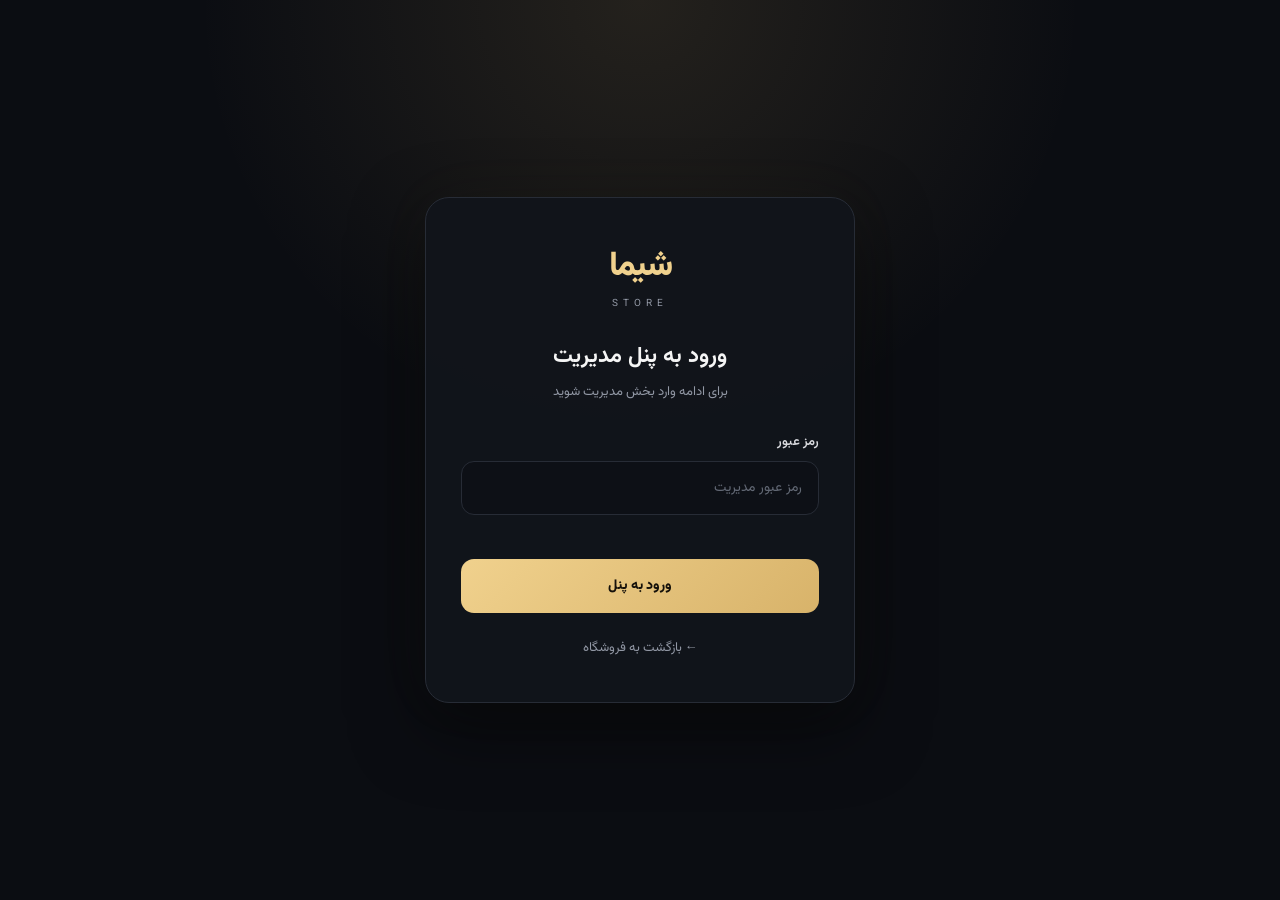
<file: admin-panel.html>
<!DOCTYPE html>
<html lang="fa" dir="rtl">

<head>
    <meta charset="UTF-8">
    <meta name="viewport" content="width=device-width, initial-scale=1.0">

    <title>پنل مدیریت | شیما استور</title>

    <link rel="preconnect" href="https://fonts.googleapis.com">
    <link rel="preconnect" href="https://fonts.gstatic.com" crossorigin>

    <link
        href="https://fonts.googleapis.com/css2?family=Vazirmatn:wght@300;400;500;600;700;800;900&display=swap"
        rel="stylesheet"
    >

    <style>

        * {
            margin: 0;
            padding: 0;
            box-sizing: border-box;
        }

        :root {
            --bg: #0b1020;
            --panel: #11182b;
            --panel2: #151e34;
            --border: rgba(255,255,255,.08);
            --text: #f5f7fb;
            --muted: #8d97aa;
            --gold: #d7ad62;
            --gold-light: #f0cf8b;
            --danger: #ef5b68;
            --success: #43c98a;
        }

        html {
            scroll-behavior: smooth;
        }

        body {
            font-family: "Vazirmatn", sans-serif;
            direction: rtl;
            background:
                radial-gradient(
                    circle at 80% 0%,
                    rgba(215,173,98,.09),
                    transparent 28%
                ),
                radial-gradient(
                    circle at 0% 70%,
                    rgba(82,103,180,.08),
                    transparent 25%
                ),
                var(--bg);
            color: var(--text);
            min-height: 100vh;
        }

        button,
        input,
        select,
        textarea {
            font-family: inherit;
        }

        button {
            cursor: pointer;
        }

        /* =========================
           LOGIN
        ========================= */

        .login-page {
            min-height: 100vh;
            display: flex;
            align-items: center;
            justify-content: center;
            padding: 20px;
        }

        .login-box {
            width: min(430px, 100%);
            padding: 35px;
            background: rgba(17,24,43,.94);
            border: 1px solid var(--border);
            border-radius: 26px;
            box-shadow: 0 30px 90px rgba(0,0,0,.45);
        }

        .login-logo {
            width: 70px;
            height: 70px;
            margin: 0 auto 18px;

            display: flex;
            align-items: center;
            justify-content: center;

            border-radius: 21px;

            background:
                linear-gradient(
                    135deg,
                    var(--gold-light),
                    var(--gold)
                );

            color: #17120a;
            font-size: 32px;
            font-weight: 900;

            box-shadow:
                0 15px 35px rgba(215,173,98,.18);
        }

        .login-box h1 {
            text-align: center;
            font-size: 24px;
            font-weight: 800;
            margin-bottom: 7px;
        }

        .login-box > p {
            text-align: center;
            color: var(--muted);
            font-size: 13px;
            margin-bottom: 28px;
        }

        /* =========================
           CONTAINER
        ========================= */

        .admin-container {
            width: min(1250px, calc(100% - 32px));
            margin: auto;
            padding: 35px 0 60px;
        }

        /* =========================
           HEADER
        ========================= */

        .admin-header {
            display: flex;
            align-items: center;
            justify-content: space-between;
            gap: 20px;
            margin-bottom: 30px;
        }

        .admin-brand {
            display: flex;
            align-items: center;
            gap: 13px;
        }

        .admin-logo {
            width: 52px;
            height: 52px;

            display: flex;
            align-items: center;
            justify-content: center;

            border-radius: 16px;

            background:linear-gradient(
                    135deg,
                    var(--gold-light),
                    var(--gold)
                );

            color: #17120a;
            font-size: 25px;
            font-weight: 900;

            box-shadow:
                0 10px 30px rgba(215,173,98,.18);
        }

        .admin-brand h1 {
            font-size: 20px;
            font-weight: 800;
        }

        .admin-brand span {
            display: block;
            color: var(--muted);
            font-size: 12px;
            margin-top: 2px;
        }

        .back-store {
            text-decoration: none;
            color: var(--text);

            border: 1px solid var(--border);
            background: rgba(255,255,255,.04);

            padding: 11px 17px;
            border-radius: 12px;

            transition: .25s;
        }

        .back-store:hover {
            border-color: rgba(215,173,98,.45);
            color: var(--gold-light);
            transform: translateY(-2px);
        }

        /* =========================
           DASHBOARD
        ========================= */

        .dashboard-grid {
            display: grid;
            grid-template-columns: repeat(4, 1fr);
            gap: 16px;
            margin-bottom: 25px;
        }

        .dashboard-card {
            background:
                linear-gradient(
                    145deg,
                    rgba(255,255,255,.055),
                    rgba(255,255,255,.025)
                );

            border: 1px solid var(--border);
            border-radius: 20px;

            padding: 22px;

            box-shadow:
                0 20px 60px rgba(0,0,0,.2);

            transition: .25s;
        }

        .dashboard-card:hover {
            transform: translateY(-3px);
            border-color: rgba(215,173,98,.25);
        }

        .dashboard-card .icon {
            width: 43px;
            height: 43px;

            display: flex;
            align-items: center;
            justify-content: center;

            border-radius: 13px;

            background: rgba(215,173,98,.1);
            color: var(--gold-light);

            font-size: 20px;
            margin-bottom: 15px;
        }

        .dashboard-card strong {
            display: block;
            font-size: 25px;
            font-weight: 800;
        }

        .dashboard-card span {
            color: var(--muted);
            font-size: 13px;
        }

        /* =========================
           PANELS
        ========================= */

        .admin-panel {
            background: rgba(17,24,43,.88);

            border: 1px solid var(--border);
            border-radius: 24px;

            padding: 28px;
            margin-bottom: 25px;

            box-shadow:
                0 20px 60px rgba(0,0,0,.25);

            backdrop-filter: blur(14px);
        }

        .panel-title {
            display: flex;
            align-items: center;
            justify-content: space-between;

            gap: 15px;
            margin-bottom: 25px;
        }

        .panel-title h2 {
            font-size: 20px;
            font-weight: 800;
        }

        .panel-title p {
            color: var(--muted);
            font-size: 13px;
            margin-top: 5px;
        }

        /* =========================
           FORM
        ========================= */

        .product-form {
            display: grid;
            grid-template-columns: repeat(2, 1fr);
            gap: 18px;
        }

        .form-group {
            display: flex;
            flex-direction: column;
            gap: 8px;
        }

        .form-group.full {
            grid-column: 1 / -1;
        }

        .form-group label {
            color: #cdd3df;
            font-size: 13px;
            font-weight: 600;
        }

        .form-group input,
        .form-group select,
        .form-group textarea {

            width: 100%;

            background: #0c1324;
            color: var(--text);

            border: 1px solid var(--border);
            border-radius: 13px;

            outline: none;

            padding: 13px 15px;

            font-size: 14px;

            transition: .25s;
        }

        .form-group input:focus,
        .form-group select:focus,
        .form-group textarea:focus {

            border-color: rgba(215,173,98,.65);

            box-shadow:
                0 0 0 3px rgba(215,173,98,.08);
        }

        .form-group textarea {
            min-height: 120px;
            resize: vertical;
        }

        .form-group input::placeholder,
        .form-group textarea::placeholder {
            color: #626d81;
        }

        .form-group select {
            cursor: pointer;
        }

        .form-group select option {
            background: #11182b;
        }

        .image-input-box {
            border: 1px dashed rgba(215,173,98,.3);
            background: rgba(215,173,98,.035);
            border-radius: 15px;
            padding: 14px;
        }

        .image-input-box small {
            display: block;
            color: var(--muted);
            margin-top: 8px;
            font-size: 11px;
        }

        /* =========================
           BUTTONS
        ========================= */

        .form-actions {
            grid-column: 1 / -1;

            display: flex;
            gap: 10px;

            margin-top: 5px;
        }

        .btn {
            border: 0;
            outline: none;

            cursor: pointer;

            border-radius: 13px;

            padding: 13px 22px;

            font-size: 14px;
            font-weight: 700;

            transition: .25s;
        }

        .btn-primary {
            color: #19130b;

            background:
                linear-gradient(
                    135deg,
                    var(--gold-light),
                    var(--gold)
                );

            box-shadow:
                0 10px 25px rgba(215,173,98,.13);
        }

        .btn-primary:hover {
            transform: translateY(-2px);

            box-shadow:
                0 14px 30px rgba(215,173,98,.2);
        }

        .btn-secondary {
            color: #dbe1ec;

            background: rgba(255,255,255,.06);
            border: 1px solid var(--border);
        }

        .btn-secondary:hover {
            background: rgba(255,255,255,.09);
        }

        /* =========================
           SEARCH
        ========================= */

        .products-toolbar {
            display: flex;
            align-items: center;

            justify-content: space-between;

            gap: 15px;
            margin-bottom: 20px;
        }

        .admin-search {
            flex: 1;
        }

        .admin-search input {
            width: 100%;

            background: #0c1324;
            color: var(--text);

            border: 1px solid var(--border);
            border-radius: 13px;

            padding: 13px 16px;

            font-family: inherit;

            outline: none;
        }

        .admin-search input:focus {
            border-color: rgba(215,173,98,.5);
        }

        .admin-filter {
            background: #0c1324;
            color: #fff;

            border: 1px solid var(--border);
            border-radius: 13px;

            padding: 13px 15px;

            font-family: inherit;
            outline: none;
        }

        /* =========================
           PRODUCTS
        ========================= */

        .products-list {
            display: grid;
            gap: 12px;
        }

        .admin-product {
            display: grid;

            grid-template-columns: 75px 1fr auto;

            align-items: center;

            gap: 16px;

            padding: 14px;

            border: 1px solid var(--border);

            background: rgba(255,255,255,.025);

            border-radius: 17px;

            transition: .25s;
        }

        .admin-product:hover {
            background: rgba(255,255,255,.045);
            border-color: rgba(215,173,98,.18);
        }

        .admin-product-image {
            width: 75px;height: 75px;

            border-radius: 14px;

            overflow: hidden;

            background: #080d19;
        }

        .admin-product-image img {
            width: 100%;
            height: 100%;
            object-fit: cover;
        }

        .admin-product-info h3 {
            font-size: 15px;
            margin-bottom: 7px;
        }

        .admin-product-info p {
            color: var(--muted);
            font-size: 12px;
        }

        .product-meta {
            display: flex;
            align-items: center;

            gap: 8px;

            flex-wrap: wrap;

            margin-top: 8px;
        }

        .badge {
            display: inline-flex;
            align-items: center;

            padding: 5px 9px;

            border-radius: 8px;

            font-size: 10px;
            font-weight: 700;
        }

        .badge-category {
            background: rgba(255,255,255,.07);
            color: #cbd2df;
        }

        .badge-discount {
            background: rgba(239,91,104,.1);
            color: #ff7884;
        }

        .badge-stock {
            background: rgba(67,201,138,.1);
            color: #58d69a;
        }

        .badge-empty {
            background: rgba(239,91,104,.1);
            color: #ff7884;
        }

        .product-price {
            margin-top: 8px;

            font-size: 13px;

            color: var(--gold-light);

            font-weight: 700;
        }

        .admin-product-actions {
            display: flex;
            gap: 7px;
        }

        .admin-product-actions button {
            border: 0;

            cursor: pointer;

            font-family: inherit;

            padding: 9px 12px;

            border-radius: 10px;

            font-size: 11px;
            font-weight: 700;

            transition: .2s;
        }

        .edit-product {
            color: var(--gold-light);
            background: rgba(215,173,98,.1);
        }

        .delete-product {
            color: #ff7884;
            background: rgba(239,91,104,.1);
        }

        .edit-product:hover,
        .delete-product:hover {
            transform: translateY(-2px);
        }

        /* =========================
           EMPTY
        ========================= */

        .empty-state {
            text-align: center;
            padding: 55px 20px;

            color: var(--muted);
        }

        .empty-icon {
            width: 65px;
            height: 65px;

            margin: 0 auto 15px;

            border-radius: 20px;

            display: flex;
            align-items: center;
            justify-content: center;

            background: rgba(255,255,255,.04);

            font-size: 25px;
        }

        .empty-state h3 {
            color: #e5e8ee;
            margin-bottom: 7px;
        }

        /* =========================
           MESSAGE
        ========================= */

        .admin-message {
            padding: 12px 15px;

            border-radius: 12px;

            font-size: 13px;

            margin-bottom: 18px;

            display: none;
        }

        .admin-message.success {
            display: block;

            color: #61dba2;

            background: rgba(67,201,138,.1);

            border: 1px solid rgba(67,201,138,.18);
        }

        .admin-message.error {
            display: block;

            color: #ff7884;

            background: rgba(239,91,104,.1);

            border: 1px solid rgba(239,91,104,.18);
        }

        /* =========================
           TOAST
        ========================= */

        .admin-toast {
            position: fixed;

            bottom: 25px;
            right: 25px;

            z-index: 9999;

            min-width: 240px;
            max-width: calc(100% - 50px);

            padding: 14px 18px;

            border-radius: 14px;

            background: #182238;

            border: 1px solid var(--border);

            box-shadow:
                0 20px 50px rgba(0,0,0,.35);

            color: #fff;

            transform: translateY(30px);

            opacity: 0;

            pointer-events: none;

            transition: .3s;
        }

        .admin-toast.show {
            transform: translateY(0);
            opacity: 1;
        }

        /* =========================
           RESPONSIVE
        ========================= */

        @media (max-width: 950px) {

            .dashboard-grid {
                grid-template-columns: repeat(2, 1fr);
            }

        }

        @media (max-width: 700px) {

            .admin-container {
                width: min(100% - 20px, 600px);
                padding-top: 20px;
            }

            .admin-header {
                align-items: flex-start;
            }

            .admin-brand h1 {
                font-size: 17px;
            }

            .back-store {
                padding: 9px 12px;
                font-size: 12px;
            }

            .admin-panel {
                padding: 18px;
                border-radius: 19px;
            }

            .product-form {
                grid-template-columns: 1fr;
            }

            .form-group.full {
                grid-column: auto;
            }

            .form-actions {
                grid-column: auto;
                flex-direction: column;
            }

            .form-actions .btn {
                width: 100%;
            }

            .products-toolbar {
                flex-direction: column;
                align-items: stretch;
            }

            .admin-product {
                grid-template-columns: 60px 1fr;
            }

            .admin-product-image {
                width: 60px;
                height: 60px;
            }

            .admin-product-actions {
                grid-column: 1 / -1;

                display: grid;

                grid-template-columns: 1fr 1fr;
            }

            .admin-product-actions button {
                width: 100%;
            }

        }

        @media (max-width: 480px) {

            .dashboard-grid {
                grid-template-columns: 1fr 1fr;
                gap: 10px;
            }

            .dashboard-card {
                padding: 15px;
                border-radius: 16px;
            }

            .dashboard-card strong {
                font-size: 20px;
            }

            .dashboard-card span {
                font-size: 11px;
            }

            .admin-logo {
                width: 44px;
                height: 44px;
                border-radius: 13px;
            }

            .login-box {
                padding: 25px 20px;
            }

        }

    </style>
</head>


<body>




<!-- =========================
     ADMIN PANEL
========================= -->

<main
    class="admin-container"
    id="adminPanel"
   
>

    <header class="admin-header">

        <div class="admin-brand">

            <div class="admin-logo">
                ش
            </div>

            <div>

                <h1>
                    شیما استور
                </h1>

                <span>
                    پنل مدیریت فروشگاه
                </span>

            </div>

        </div>

        <a
            href="index.html"
            class="back-store"
        >
            ← مشاهده فروشگاه
        </a>

    </header>


    <!-- داشبورد -->

    <section class="dashboard-grid">

        <div class="dashboard-card">

            <div class="icon">
                📦
            </div>

            <strong id="totalProducts">
                ۰
            </strong>

            <span>
                کل محصولات
            </span>

        </div>


        <div class="dashboard-card">

            <div class="icon">
                🏷️
            </div>

            <strong id="discountProductsCount">
                ۰
            </strong>

            <span>
                محصولات تخفیف‌دار
            </span>

        </div>


        <div class="dashboard-card">

            <div class="icon">
                🍽️
            </div>

            <strong id="dishesCount">
                ۰
            </strong>

            <span>
                محصولات ظروف
            </span>

        </div>


        <div class="dashboard-card">

            <div class="icon">
                ✨
            </div>

            <strong id="accessoriesCount">
                ۰
            </strong>

            <span>
                محصولات اکسسوری
            </span>

        </div>

    </section>


    <!-- افزودن محصول -->

    <section class="admin-panel">

        <div class="panel-title">

            <div>

                <h2 id="formTitle">
                    افزودن محصول جدید
                </h2>

                <p>
                    اطلاعات محصول را وارد کنید
                </p>

            </div>

        </div>


        <div
            class="admin-message"
            id="productMessage"
        ></div>


        <form
            class="product-form"
            id="productForm"
        >

            <div class="form-group">

                <label for="productName">
                    نام محصول
                </label>

                <input
                    type="text"
                    id="productName"
                    placeholder="مثلاً ست فنجان سرامیکی"
                    required
                >

            </div>


            <div class="form-group">

                <label for="productCategory">
                    دسته‌بندی
                </label>

                <select
                    id="productCategory"
                    required
                >

                    <option value="">
                        انتخاب دسته‌بندی
                    </option>

                    <option value="ظروف">
                        ظروف
                    </option>

                    <option value="اکسسوری">
                        اکسسوری
                    </option>

                </select>

            </div>


            <div class="form-group">

                <label for="productPrice">
                    قیمت
                </label>

                <input
                    type="number"
                    id="productPrice"
                    min="0"
                    placeholder="مثلاً 850000"
                    required
                >

            </div>


            <div class="form-group">

                <label for="productDiscount">
                    تخفیف درصدی
                </label>

                <input
                    type="number"
                    id="productDiscount"
                    min="0"
                    max="100"
                    value="0"
                    placeholder="مثلاً 20"
                >

            </div>


            <div class="form-group">

                <label for="productStock">
                    موجودی
                </label>

                <input
                    type="number"id="productStock"
                    min="0"
                    value="1"
                    placeholder="مثلاً 10"
                    required
                >

            </div>


            <div class="form-group">

                <label for="productImage">
                    لینک تصویر محصول
                </label>

                <div class="image-input-box">

                    <input type="file" id="productImage" accept="image/*">

                    <small>
                        لینک مستقیم تصویر محصول را وارد کنید.
                    </small>

                </div>

            </div>


            <div class="form-group full">

                <label for="productDescription">
                    توضیحات محصول
                </label>

                <textarea
                    id="productDescription"
                    placeholder="توضیحات کامل محصول را بنویسید..."
                ></textarea>

            </div>


            <div class="form-actions">

                <button
                    type="submit"
                    class="btn btn-primary"
                    id="saveProductBtn"
                >
                    افزودن محصول
                </button>

                <button
                    type="button"
                    class="btn btn-secondary"
                    id="cancelEditBtn"
                    style="display:none;"
                >
                    لغو ویرایش
                </button>

            </div>

        </form>

    </section>


    <!-- مدیریت محصولات -->

    <section class="admin-panel">

        <div class="panel-title">

            <div>

                <h2>
                    مدیریت محصولات
                </h2>

                <p>
                    محصولات فروشگاه را ویرایش یا حذف کنید.
                </p>

            </div>

        </div>


        <div class="products-toolbar">

            <div class="admin-search">

                <input
                    type="text"
                    id="adminSearch"
                    placeholder="جستجوی محصول..."
                    autocomplete="off"
                >

            </div>


            <select
                id="adminCategoryFilter"
                class="admin-filter"
            >

                <option value="all">
                    همه دسته‌ها
                </option>

                <option value="ظروف">
                    ظروف
                </option>

                <option value="اکسسوری">
                    اکسسوری
                </option>

            </select>

        </div>


        <div
            class="products-list"
            id="adminProductsList"
        ></div>


        <div
            class="empty-state"
            id="adminEmptyState"
            style="display:none;"
        >

            <div class="empty-icon">
                📦
            </div>

            <h3>
                هنوز محصولی وجود ندارد
            </h3>

            <p>
                اولین محصول خودت را از قسمت بالا اضافه کن.
            </p>

        </div>

    </section>


    <footer
        style="
            text-align:center;
            color:#697386;
            font-size:12px;
            padding:10px 0 25px;
        "
    >

        شیما استور ©
        <span id="adminYear"></span>

    </footer>

</main>


<div
    class="admin-toast"
    id="adminToast"
></div>


<script src="admin.js"></script>
</body>
</html>
</file>
